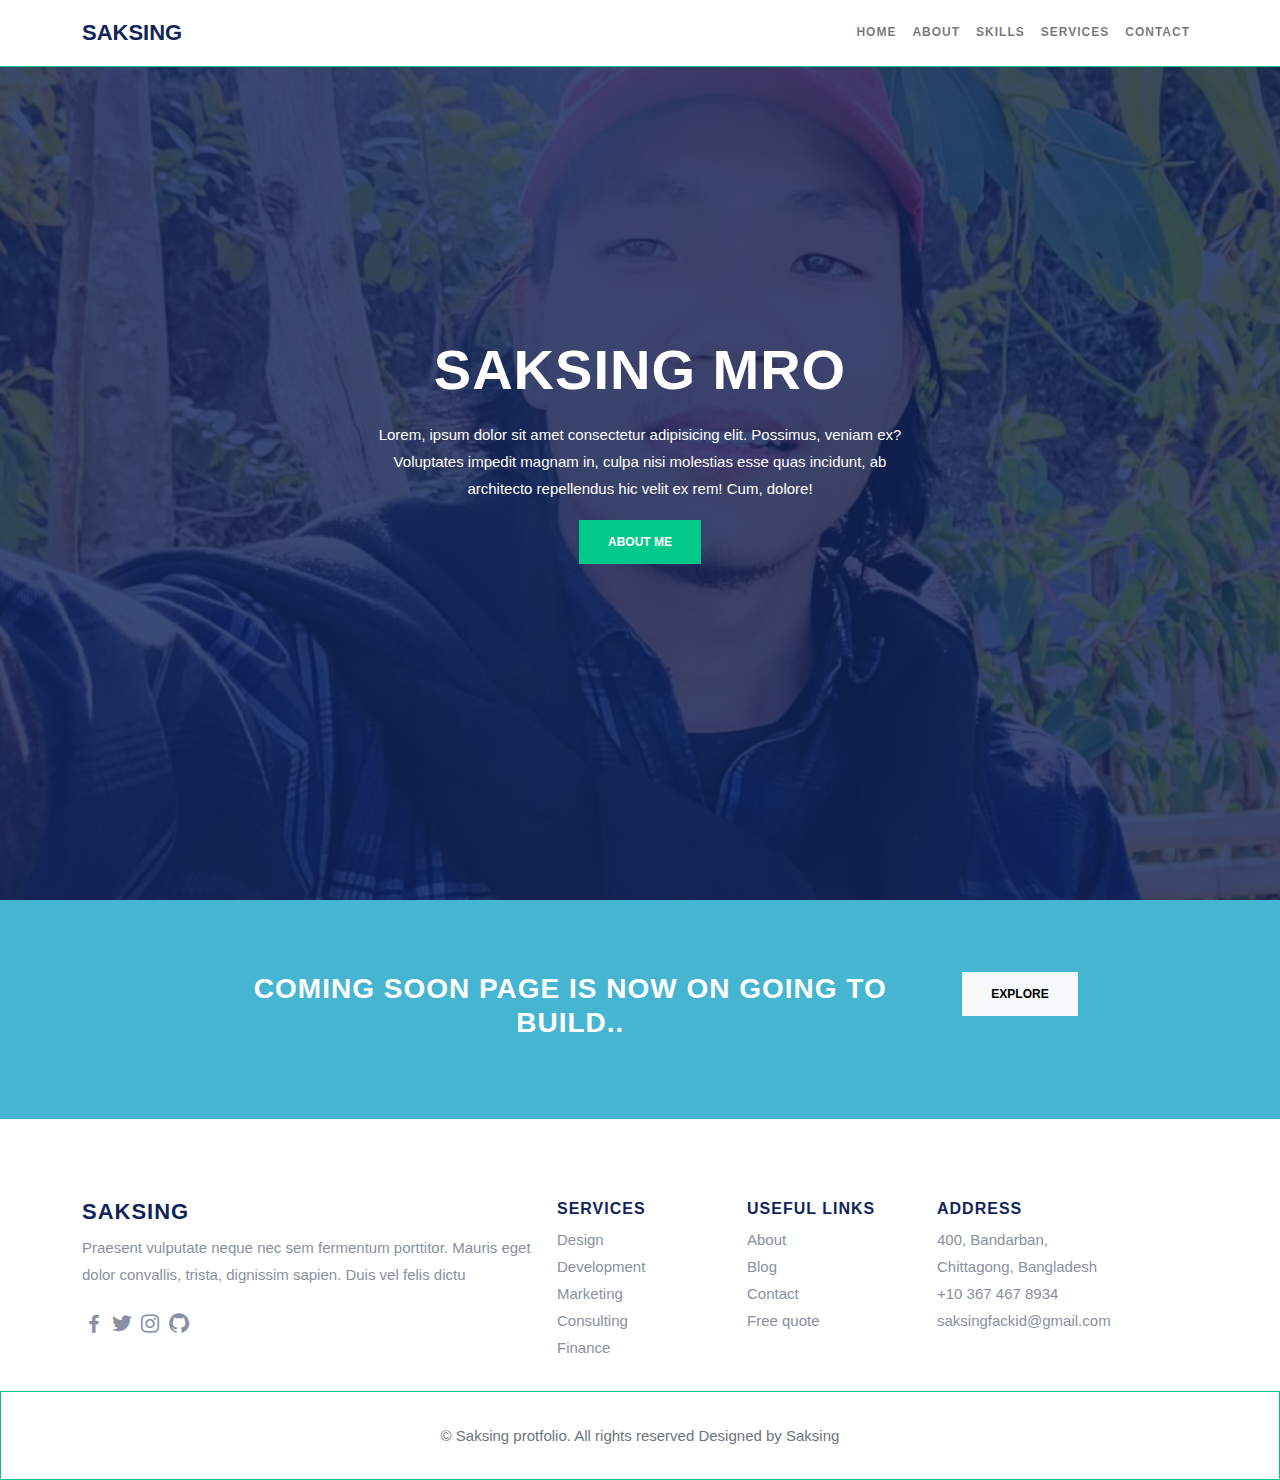
<file: index.html>
<!doctype html>
<html lang="en">
  <head>
    <meta charset="utf-8">
    <meta name="viewport" content="width=device-width, initial-scale=1">
    <!-- Bootstrap and CSS Link-->
    <link rel="stylesheet" href="css/bootstrap.min.css">
    <link rel="stylesheet" href="css/boxicons.min.css">
    <link rel="stylesheet" href="css/style.css">
    <title>Homepage</title>
  </head>
  <body data-bs-spy="scroll" data-bs-target=".navbar">
   <header>
      <nav class="navbar fixed-top navbar-expand-lg navbar-light bg-white">
         <div class="container">
           <a class="navbar-brand logo-text" href="#">Saksing</a>
           <button class="navbar-toggler" type="button" data-bs-toggle="collapse" data-bs-target="#navbarNav" aria-controls="navbarNav" aria-expanded="false" aria-label="Toggle navigation">
             <span class="navbar-toggler-icon"></span>
           </button>
           <div class="collapse navbar-collapse" id="navbarNav">
             <ul class="navbar-nav ms-auto">
   
               <li class="nav-item">
                 <a class="nav-link" href="index.html">Home</a>
               </li>
               <li class="nav-item">
                  <a class="nav-link" href="about.html">About</a>
                </li>
                <li class="nav-item">
                  <a class="nav-link" href="skill.html">Skills</a>
                </li>
                <li class="nav-item">
                  <a class="nav-link" href="service.html">Services</a>
                </li>
                <li class="nav-item">
                  <a class="nav-link" href="contact.html">Contact</a>
                </li>
             </ul>
           </div>
         </div>
       </nav>   
    </header>
    <main>
      <section id="home">
         <div class="container text-center">
            <div class="row justify-content-center">
               <div class="col-md-10">
                  <h1 class="text-white display-4">Saksing Mro</h1>
                  <p class="text-white">Lorem, ipsum dolor sit amet consectetur adipisicing elit. Possimus, veniam ex? Voluptates impedit magnam in, culpa nisi molestias esse quas incidunt, ab architecto repellendus hic velit ex rem! Cum, dolore!</p>
                  <a href="about.html" class="btn btn-brand">About Me</a>
               </div>
            </div>
         </div>
      </section>
      <section id="cta" class="py-5">
         <div class="container py-4">
            <div class="row justify-content-center">
               <div class="col-md-8">
                  <h3 class="text-white text-center">Coming Soon Page is now on going to build..</h3>
               </div>
               <div class="col-auto">
                  <a href="#" class="btn btn-light">Explore</a>
               </div>
            </div>
         </div>
      </section>
    </main>
   <footer>
      <div class="footer-top">
         <div class="container">
            <div class="row gy-5">
               <div class="col-md-5">
                  <h4 class="logo-text">Saksing</h4>
                  <p>Praesent vulputate neque nec sem fermentum porttitor. Mauris eget dolor convallis, trista, dignissim sapien. Duis vel felis dictu</p>
                  <div class="social-icons">
                     <a href="#"><i class="bx bxl-facebook"></i></a>
                     <a href="#"><i class="bx bxl-twitter"></i></a>
                     <a href="#"><i class="bx bxl-instagram"></i></a>
                     <a href="#"><i class="bx bxl-github"></i></a>
                  </div>
               </div>
               <div class="col-md-2">
                  <h5 class="title-sm">Services</h5>
                  <div class="footer-links">
                     <a href="#">Design</a>
                     <a href="#">Development</a>
                     <a href="#">Marketing</a>
                     <a href="#">Consulting</a>
					 <a href="#">Finance</a>
                  </div>
               </div>
               <div class="col-md-2">
                  <h5 class="title-sm">Useful Links</h5>
                  <div class="footer-links">
                     <a href="#">About</a>
                     <a href="#">Blog</a>
                     <a href="#">Contact</a>
					 <a href="#">Free quote</a>
                  </div>
               </div>
               <div class="col-md-2">
                  <h5 class="title-sm">Address</h5>
                  <div class="footer-links">
                     <a href="#">400, Bandarban, Chittagong, Bangladesh</a>
					 <a href="#">+10 367 467 8934</a>
					 <a href="#">saksingfackid@gmail.com</a>
                  </div>
               </div>
            </div>
         </div>
      </div>
   	<div class="footer-bottom">
         <div class="container">
           <div class="row justify-content-between gy-3">
             <div class="col-md-12">
               <p class="mb-0 text-center text-secondary">© Saksing protfolio. All rights reserved Designed by Saksing</p>
             </div>
           </div>
         </div>
      </div>
   </footer>
    <!--Bootstrap JavaScript Link-->
    <script src="js/bootstrap.bundle.min.js"></script>
    
  </body>
</html>
</file>
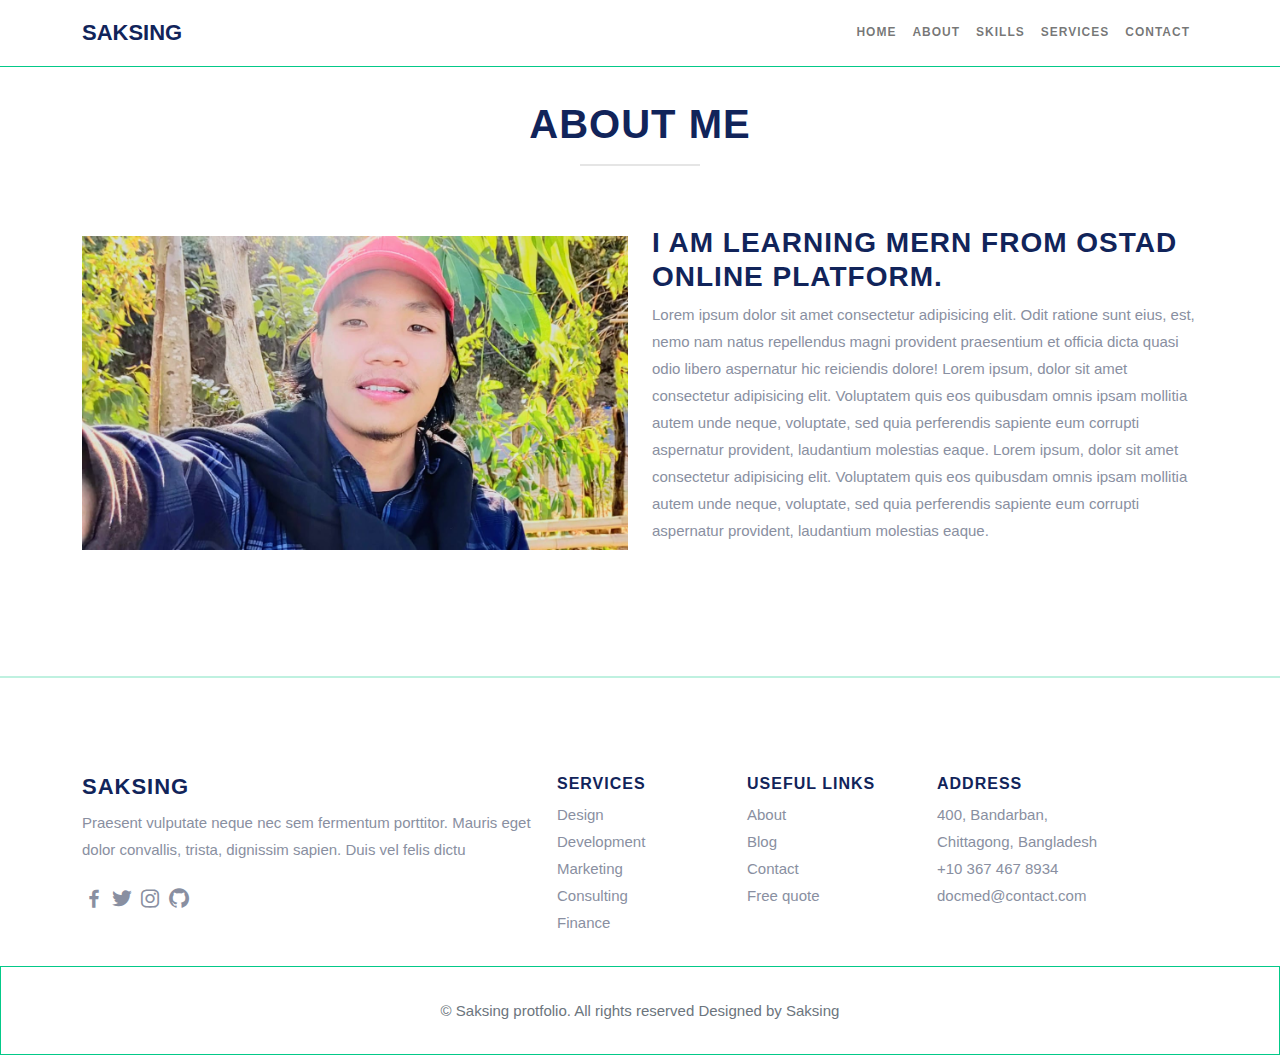
<file: about.html>
<!doctype html>
<html lang="en">
  <head>
    <meta charset="utf-8">
    <meta name="viewport" content="width=device-width, initial-scale=1">
    <!-- Bootstrap and CSS link-->
    <link rel="stylesheet" href="css/bootstrap.min.css">
    <link rel="stylesheet" href="css/boxicons.min.css">
    <link rel="stylesheet" href="css/style.css">
    <title>About me</title>
  </head>
  <body data-bs-spy="scroll" data-bs-target=".navbar">
	<header>
		<nav class="navbar fixed-top navbar-expand-lg navbar-light bg-white">
		   <div class="container">
			 <a class="navbar-brand logo-text" href="#">Saksing</a>
			 <button class="navbar-toggler" type="button" data-bs-toggle="collapse" data-bs-target="#navbarNav" aria-controls="navbarNav" aria-expanded="false" aria-label="Toggle navigation">
			   <span class="navbar-toggler-icon"></span>
			 </button>
			 <div class="collapse navbar-collapse" id="navbarNav">
			   <ul class="navbar-nav ms-auto">
	 
				 <li class="nav-item">
				   <a class="nav-link" href="index.html">Home</a>
				 </li>
				 <li class="nav-item">
					<a class="nav-link" href="about.html">About</a>
				  </li>
				  <li class="nav-item">
					<a class="nav-link" href="skill.html">Skills</a>
				  </li>
				  <li class="nav-item">
					<a class="nav-link" href="service.html">Services</a>
				  </li>
				  <li class="nav-item">
					<a class="nav-link" href="contact.html">Contact</a>
				  </li>
			   </ul>
			 </div>
		   </div>
		 </nav>   
	  </header>
	  <main>
		<section id="contact">
			<div class="container">
			   <div class="row align-items-center">
				  <div class="col-12 section-intro">
					  <h1>About Me</h1>
					  <div class="hline"></div>
				   </div>
				  <div class="col-lg-6">
					 <img src="img/saksing.jpeg" class="img-fluid" alt="">
				  </div>
				  <div class="col-lg-6 ">
					<h3>I am Learning MERN from Ostad Online Platform.</h3>
					<p>Lorem ipsum dolor sit amet consectetur adipisicing elit. Odit ratione sunt eius, est, nemo nam natus repellendus magni provident praesentium et officia dicta quasi odio libero aspernatur hic reiciendis dolore! Lorem ipsum, dolor sit amet consectetur adipisicing elit. Voluptatem quis eos quibusdam omnis ipsam mollitia autem unde neque, voluptate, sed quia perferendis sapiente eum corrupti aspernatur provident, laudantium molestias eaque. Lorem ipsum, dolor sit amet consectetur adipisicing elit. Voluptatem quis eos quibusdam omnis ipsam mollitia autem unde neque, voluptate, sed quia perferendis sapiente eum corrupti aspernatur provident, laudantium molestias eaque.</p>
				  </div>
			   </div>
			</div>
		 </section>
	  </main>
	<hr>
	 <footer>
		<div class="footer-top">
		   <div class="container">
			  <div class="row gy-5">
				 <div class="col-md-5">
					<h4 class="logo-text">Saksing</h4>
					<p>Praesent vulputate neque nec sem fermentum porttitor. Mauris eget dolor convallis, trista, dignissim sapien. Duis vel felis dictu</p>
					<div class="social-icons">
					   <a href="#"><i class="bx bxl-facebook"></i></a>
					   <a href="#"><i class="bx bxl-twitter"></i></a>
					   <a href="#"><i class="bx bxl-instagram"></i></a>
					   <a href="#"><i class="bx bxl-github"></i></a>
					</div>
				 </div>
				 <div class="col-md-2">
					<h5 class="title-sm">Services</h5>
					<div class="footer-links">
					   <a href="#">Design</a>
					   <a href="#">Development</a>
					   <a href="#">Marketing</a>
					   <a href="#">Consulting</a>
					   <a href="#">Finance</a>
					</div>
				 </div>
				 <div class="col-md-2">
					<h5 class="title-sm">Useful Links</h5>
					<div class="footer-links">
					   <a href="#">About</a>
					   <a href="#">Blog</a>
					   <a href="#">Contact</a>
					   <a href="#">Free quote</a>
					</div>
				 </div>
				 <div class="col-md-2">
					<h5 class="title-sm">Address</h5>
					<div class="footer-links">
					   <a href="#">400, Bandarban, Chittagong, Bangladesh</a>
					   <a href="#">+10 367 467 8934</a>
					   <a href="#">docmed@contact.com</a>
					</div>
				 </div>
			  </div>
		   </div>
		</div>
		<div class="footer-bottom">
			<div class="container">
			   <div class="row justify-content-between gy-3">
				  <div class="col-md-12">
					 <p class="mb-0 text-center text-secondary">© Saksing protfolio. All rights reserved Designed by Saksing</p>
				  </div>
			   </div>
			</div>
		 </div>
	 </footer>
    <!-- Bootstrap JavaScript Link -->
    <script src="js/bootstrap.bundle.min.js"></script>
  </body>
</html>
</file>
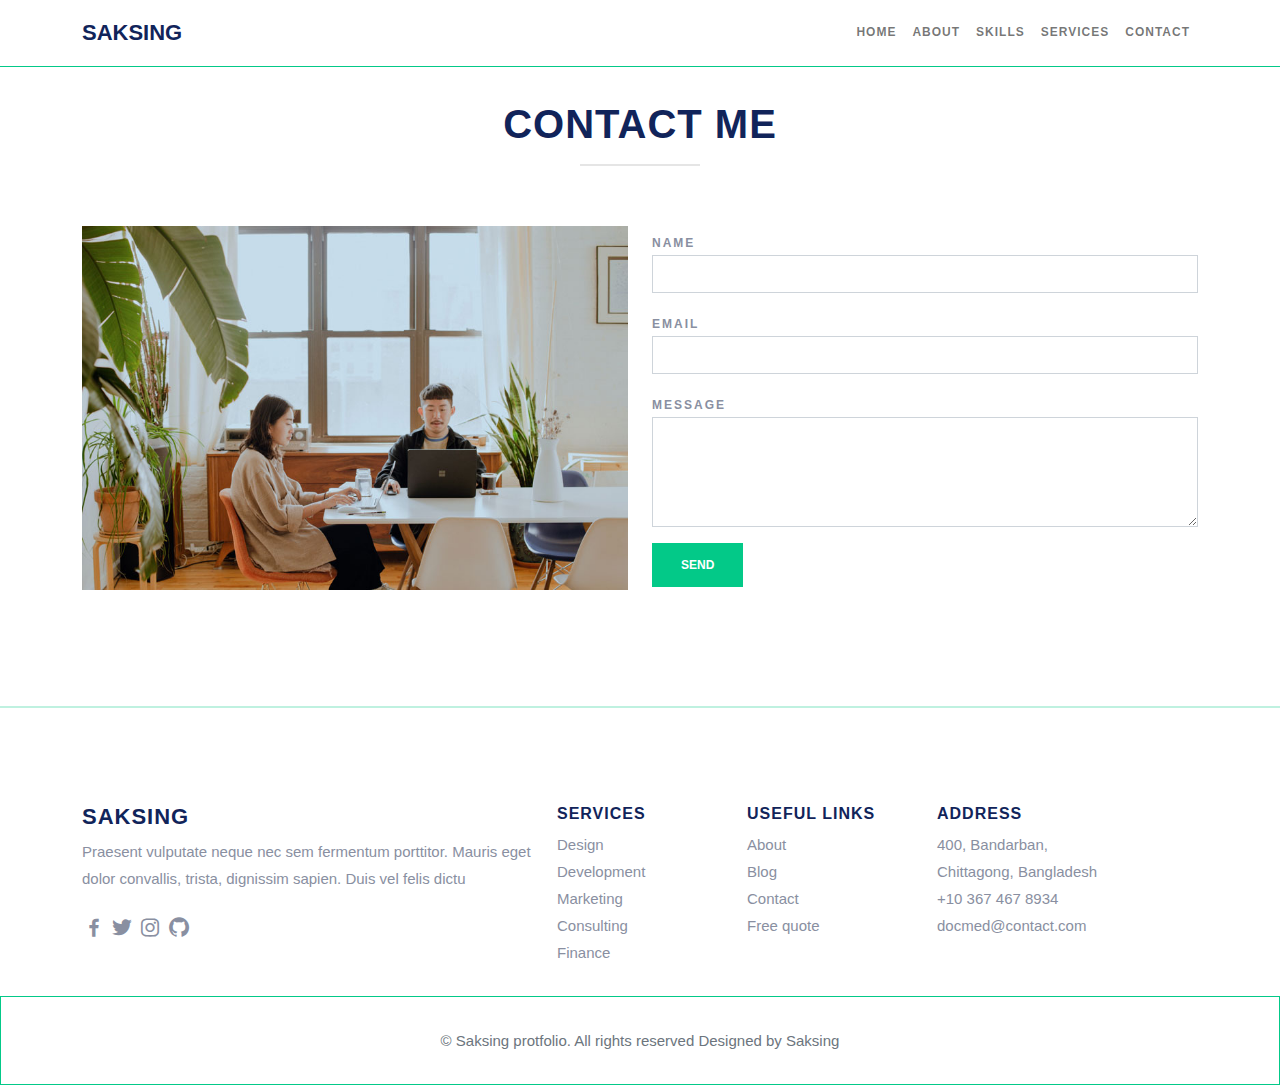
<file: contact.html>
<!doctype html>
<html lang="en">
  <head>
    <meta charset="utf-8">
    <meta name="viewport" content="width=device-width, initial-scale=1">
    <!-- Bootstrap and CSS Link-->
    <link rel="stylesheet" href="css/bootstrap.min.css">
    <link rel="stylesheet" href="css/boxicons.min.css">
    <link rel="stylesheet" href="css/style.css">
    <title>Contact me</title>
  </head>
  <body data-bs-spy="scroll" data-bs-target=".navbar">
	<header>
		<nav class="navbar fixed-top navbar-expand-lg navbar-light bg-white">
		   <div class="container">
			 <a class="navbar-brand logo-text" href="#">Saksing</a>
			 <button class="navbar-toggler" type="button" data-bs-toggle="collapse" data-bs-target="#navbarNav" aria-controls="navbarNav" aria-expanded="false" aria-label="Toggle navigation">
			   <span class="navbar-toggler-icon"></span>
			 </button>
			 <div class="collapse navbar-collapse" id="navbarNav">
			   <ul class="navbar-nav ms-auto">
	 
				 <li class="nav-item">
				   <a class="nav-link" href="index.html">Home</a>
				 </li>
				 <li class="nav-item">
					<a class="nav-link" href="about.html">About</a>
				  </li>
				  <li class="nav-item">
					<a class="nav-link" href="skill.html">Skills</a>
				  </li>
				  <li class="nav-item">
					<a class="nav-link" href="service.html">Services</a>
				  </li>
				  <li class="nav-item">
					<a class="nav-link" href="contact.html">Contact</a>
				  </li>
			   </ul>
			 </div>
		   </div>
		 </nav>   
	  </header>
	  <main>
		<section id="contact">
			<div class="container">
			   <div class="row align-items-center">
				  <div class="col-12 section-intro">
					  <h1>Contact Me</h1>
					  <div class="hline"></div>
				   </div>
				  <div class="col-lg-6">
					 <img src="img/img-3.jpg" alt="">
				  </div>
				  <div class="col-lg-6 ">
					 <form>
						<div class="mb-3">
						  <small>Name</small>
						  <input type="text" class="form-control" id="exampleInputEmail1" aria-describedby="emailHelp">
						</div>
						<div class="mb-3">
						   <small>Email</small>
						   <input type="email" class="form-control" id="exampleInputEmail1" aria-describedby="emailHelp">
						 </div>
						 <div class="mb-3">
						   <small>Message</small>
						   <textarea name="" id="" cols="30" rows="4" class="form-control"></textarea>
						 </div>
						<button type="submit" class="btn btn-brand">Send</button>
					  </form>
				  </div>
			   </div>
			</div>
		 </section>
	  </main>
   <hr>
   <footer>
	<div class="footer-top">
	   <div class="container">
		  <div class="row gy-5">
			 <div class="col-md-5">
				<h4 class="logo-text">Saksing</h4>
				<p>Praesent vulputate neque nec sem fermentum porttitor. Mauris eget dolor convallis, trista, dignissim sapien. Duis vel felis dictu</p>
				<div class="social-icons">
				   <a href="#"><i class="bx bxl-facebook"></i></a>
				   <a href="#"><i class="bx bxl-twitter"></i></a>
				   <a href="#"><i class="bx bxl-instagram"></i></a>
				   <a href="#"><i class="bx bxl-github"></i></a>
				</div>
			 </div>
			 <div class="col-md-2">
				<h5 class="title-sm">Services</h5>
				<div class="footer-links">
				   <a href="#">Design</a>
				   <a href="#">Development</a>
				   <a href="#">Marketing</a>
				   <a href="#">Consulting</a>
				   <a href="#">Finance</a>
				</div>
			 </div>
			 <div class="col-md-2">
				<h5 class="title-sm">Useful Links</h5>
				<div class="footer-links">
				   <a href="#">About</a>
				   <a href="#">Blog</a>
				   <a href="#">Contact</a>
				   <a href="#">Free quote</a>
				</div>
			 </div>
			 <div class="col-md-2">
				<h5 class="title-sm">Address</h5>
				<div class="footer-links">
				   <a href="#">400, Bandarban, Chittagong, Bangladesh</a>
				   <a href="#">+10 367 467 8934</a>
				   <a href="#">docmed@contact.com</a>
				</div>
			 </div>
		  </div>
	   </div>
	</div>
	<div class="footer-bottom">
	   <div class="container">
		  <div class="row justify-content-between gy-3">
			 <div class="col-md-12">
				<p class="mb-0 text-center text-secondary">© Saksing protfolio. All rights reserved Designed by Saksing</p>
			 </div>
		  </div>
	   </div>
	</div>
 </footer>
    <!-- Bootstrap JavaScript Link -->
    <script src="js/bootstrap.bundle.min.js"></script>
    
  </body>
</html>
</file>
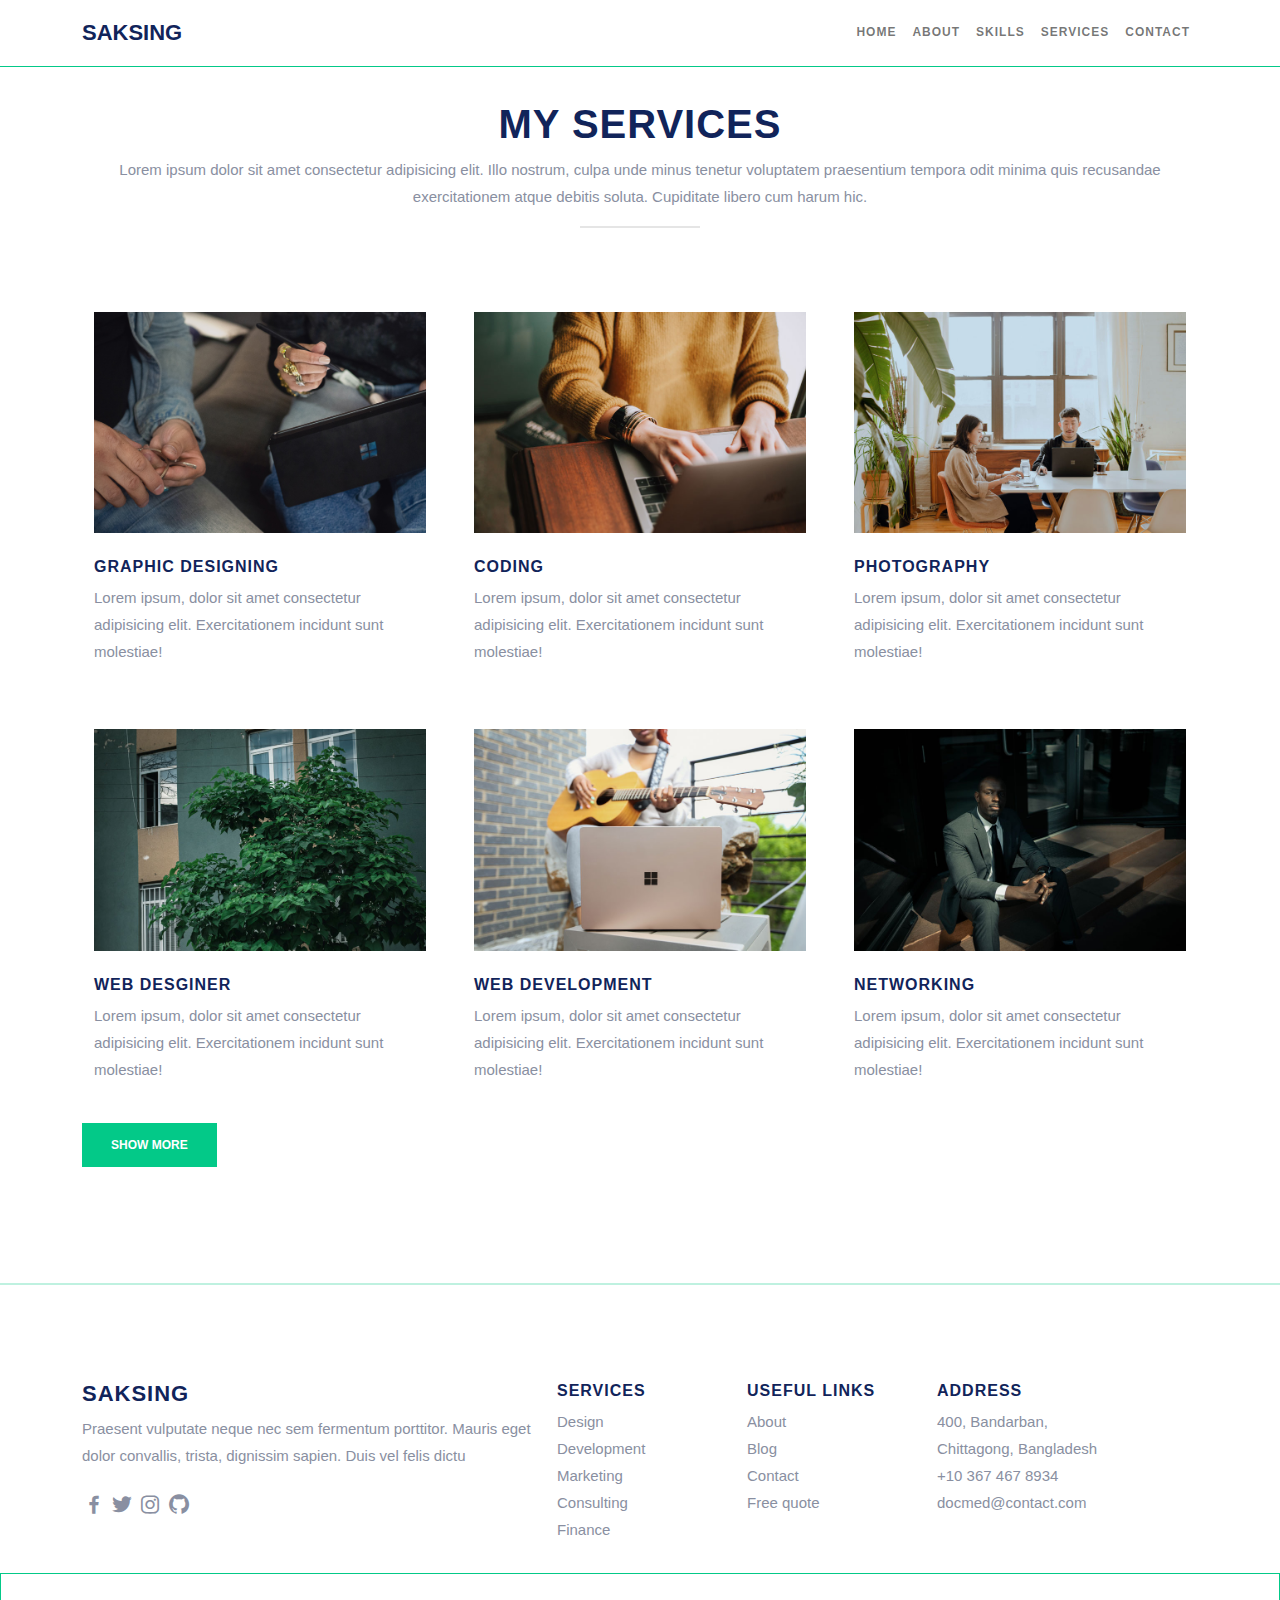
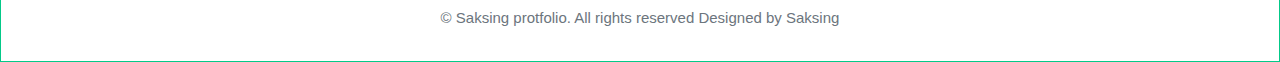
<file: service.html>
<!doctype html>
<html lang="en">
  <head>
    <meta charset="utf-8">
    <meta name="viewport" content="width=device-width, initial-scale=1">
    <!-- Bootstrap and CSS Link-->
    <link rel="stylesheet" href="css/bootstrap.min.css">
    <link rel="stylesheet" href="css/boxicons.min.css">
    <link rel="stylesheet" href="css/style.css">
    <title>Services</title>
  </head>
  <body data-bs-spy="scroll" data-bs-target=".navbar">
	<header>
		<nav class="navbar fixed-top navbar-expand-lg navbar-light bg-white">
		   <div class="container">
			 <a class="navbar-brand logo-text" href="#">Saksing</a>
			 <button class="navbar-toggler" type="button" data-bs-toggle="collapse" data-bs-target="#navbarNav" aria-controls="navbarNav" aria-expanded="false" aria-label="Toggle navigation">
			   <span class="navbar-toggler-icon"></span>
			 </button>
			 <div class="collapse navbar-collapse" id="navbarNav">
			   <ul class="navbar-nav ms-auto">
	 
				 <li class="nav-item">
				   <a class="nav-link" href="index.html">Home</a>
				 </li>
				 <li class="nav-item">
					<a class="nav-link" href="about.html">About</a>
				  </li>
				  <li class="nav-item">
					<a class="nav-link" href="skill.html">Skills</a>
				  </li>
				  <li class="nav-item">
					<a class="nav-link" href="service.html">Services</a>
				  </li>
				  <li class="nav-item">
					<a class="nav-link" href="contact.html">Contact</a>
				  </li>
			   </ul>
			 </div>
		   </div>
		 </nav>   
	  </header>
	  <main>
		<section id="services">
			<div class="container">
			   <div class="row">
				  <div class="col-12 section-intro">
					 <h1>My Services</h1>
					 <p>Lorem ipsum dolor sit amet consectetur adipisicing elit. Illo nostrum, culpa unde minus tenetur voluptatem praesentium tempora odit minima quis recusandae exercitationem atque debitis soluta. Cupiditate libero cum harum hic.</p>
					 <div class="hline"></div>
				  </div>
			   </div>
			   <div class="row">
				<div class="col-lg-4 col-sm-6 p-4">
					<img src="img/img-1.jpg" alt="">
					<h4 class="title-sm mt-4">Graphic Designing</h4>
					<p>Lorem ipsum, dolor sit amet consectetur adipisicing elit. Exercitationem incidunt sunt molestiae!</p>
				 </div>
				  <div class="col-lg-4 col-sm-6 p-4">
					<img src="img/img-2.jpg" alt="">
					<h4 class="title-sm mt-4">Coding</h4>
					<p>Lorem ipsum, dolor sit amet consectetur adipisicing elit. Exercitationem incidunt sunt molestiae!</p>
				 </div>
				  <div class="col-lg-4 col-sm-6 p-4">
					<img src="img/img-3.jpg" alt="">
					<h4 class="title-sm mt-4">Photography</h4>
					<p>Lorem ipsum, dolor sit amet consectetur adipisicing elit. Exercitationem incidunt sunt molestiae!</p>
				 </div>
				  <div class="col-lg-4 col-sm-6 p-4">
					<img src="img/img-4.jpg" alt="">
					<h4 class="title-sm mt-4">Web Desginer</h4>
					<p>Lorem ipsum, dolor sit amet consectetur adipisicing elit. Exercitationem incidunt sunt molestiae!</p>
				 </div>
				  <div class="col-lg-4 col-sm-6 p-4">
					<img src="img/img-5.jpg" alt="">
					<h4 class="title-sm mt-4">Web Development</h4>
					<p>Lorem ipsum, dolor sit amet consectetur adipisicing elit. Exercitationem incidunt sunt molestiae!</p>
				 </div>
				  <div class="col-lg-4 col-sm-6 p-4">
					 <img src="img/img-6.jpg" alt="">
					 <h4 class="title-sm mt-4">Networking</h4>
					 <p>Lorem ipsum, dolor sit amet consectetur adipisicing elit. Exercitationem incidunt sunt molestiae!</p>
				  </div>
			   </div>
			   <button class="btn btn-brand">Show More</button>
			</div>
		 </section>
	  </main>
	 <hr>
	 <footer>
		<div class="footer-top">
		   <div class="container">
			  <div class="row gy-5">
				 <div class="col-md-5">
					<h4 class="logo-text">Saksing</h4>
					<p>Praesent vulputate neque nec sem fermentum porttitor. Mauris eget dolor convallis, trista, dignissim sapien. Duis vel felis dictu</p>
					<div class="social-icons">
					   <a href="#"><i class="bx bxl-facebook"></i></a>
					   <a href="#"><i class="bx bxl-twitter"></i></a>
					   <a href="#"><i class="bx bxl-instagram"></i></a>
					   <a href="#"><i class="bx bxl-github"></i></a>
					</div>
				 </div>
				 <div class="col-md-2">
					<h5 class="title-sm">Services</h5>
					<div class="footer-links">
					   <a href="#">Design</a>
					   <a href="#">Development</a>
					   <a href="#">Marketing</a>
					   <a href="#">Consulting</a>
					   <a href="#">Finance</a>
					</div>
				 </div>
				 <div class="col-md-2">
					<h5 class="title-sm">Useful Links</h5>
					<div class="footer-links">
					   <a href="#">About</a>
					   <a href="#">Blog</a>
					   <a href="#">Contact</a>
					   <a href="#">Free quote</a>
					</div>
				 </div>
				 <div class="col-md-2">
					<h5 class="title-sm">Address</h5>
					<div class="footer-links">
					   <a href="#">400, Bandarban, Chittagong, Bangladesh</a>
					   <a href="#">+10 367 467 8934</a>
					   <a href="#">docmed@contact.com</a>
					</div>
				 </div>
			  </div>
		   </div>
		</div>
		<div class="footer-bottom">
			<div class="container">
			   <div class="row justify-content-between gy-3">
				  <div class="col-md-12">
					 <p class="mb-0 text-center text-secondary">© Saksing protfolio. All rights reserved Designed by Saksing</p>
				  </div>
			   </div>
			</div>
		 </div>
	 </footer>
     <!-- Bootstrap JavaScript Link -->
    <script src="js/bootstrap.bundle.min.js"></script>
    
  </body>
</html>
</file>
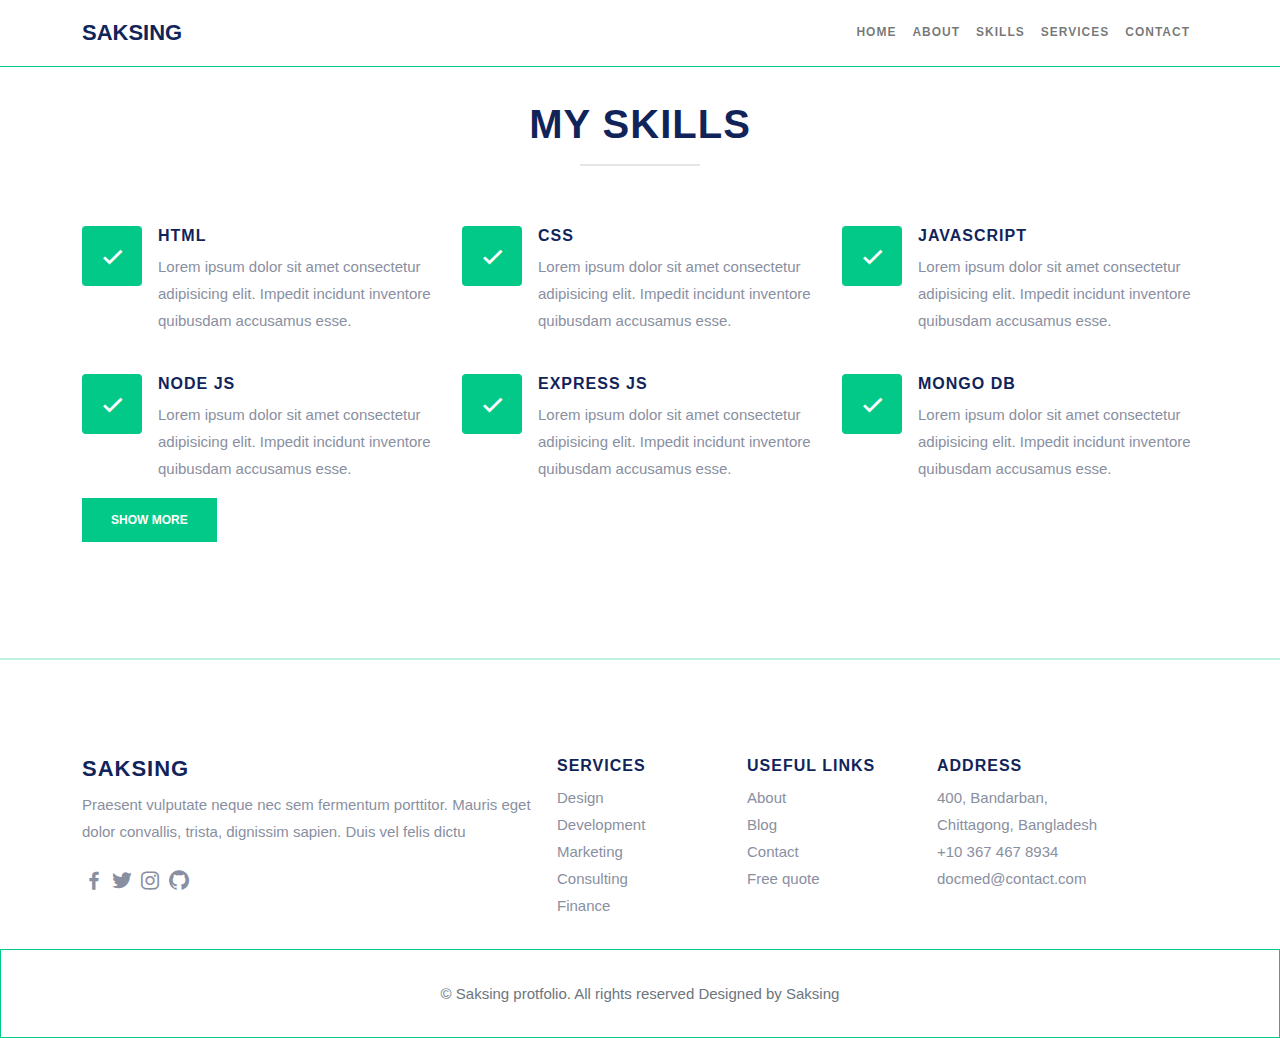
<file: skill.html>
<!doctype html>
<html lang="en">
  <head>
    <meta charset="utf-8">
    <meta name="viewport" content="width=device-width, initial-scale=1">
    <!-- Bootstrap and CSS Link-->
    <link rel="stylesheet" href="css/bootstrap.min.css">
    <link rel="stylesheet" href="css/boxicons.min.css">
    <link rel="stylesheet" href="css/style.css">
    <title>Skills</title>
  </head>
  <body data-bs-spy="scroll" data-bs-target=".navbar">
	<header>
		<nav class="navbar fixed-top navbar-expand-lg navbar-light bg-white">
		   <div class="container">
			 <a class="navbar-brand logo-text" href="#">Saksing</a>
			 <button class="navbar-toggler" type="button" data-bs-toggle="collapse" data-bs-target="#navbarNav" aria-controls="navbarNav" aria-expanded="false" aria-label="Toggle navigation">
			   <span class="navbar-toggler-icon"></span>
			 </button>
			 <div class="collapse navbar-collapse" id="navbarNav">
			   <ul class="navbar-nav ms-auto">
	 
				 <li class="nav-item">
				   <a class="nav-link" href="index.html">Home</a>
				 </li>
				 <li class="nav-item">
					<a class="nav-link" href="about.html">About</a>
				  </li>
				  <li class="nav-item">
					<a class="nav-link" href="skill.html">Skills</a>
				  </li>
				  <li class="nav-item">
					<a class="nav-link" href="service.html">Services</a>
				  </li>
				  <li class="nav-item">
					<a class="nav-link" href="contact.html">Contact</a>
				  </li>
			   </ul>
			 </div>
		   </div>
		 </nav>   
	  </header>

	<section id="features">
		<div class="container">
		   <div class="row">
			  <div class="col-12 section-intro">
				 <h1>My Skills</h1>
				 <div class="hline"></div>
			  </div>
		   </div>
		   <div class="row gy-4">
			  <div class="col-lg-4 col-sm-6 feature d-flex">
				 <div class="icon-box me-3">
					<i class="bx bx-check"></i>
				 </div>
				 <div>
					<h5 class="title-sm">HTML</h5>
					<p>Lorem ipsum dolor sit amet consectetur adipisicing elit. Impedit incidunt inventore quibusdam accusamus esse.</p>
				 </div>
			  </div>
			  <div class="col-lg-4 col-sm-6 feature d-flex">
				 <div class="icon-box me-3">
					<i class="bx bx-check"></i>
				 </div>
				 <div>
					<h5 class="title-sm">CSS</h5>
					<p>Lorem ipsum dolor sit amet consectetur adipisicing elit. Impedit incidunt inventore quibusdam accusamus esse.</p>
				 </div>
			  </div>
			  <div class="col-lg-4 col-sm-6 feature d-flex">
				 <div class="icon-box me-3">
					<i class="bx bx-check"></i>
				 </div>
				 <div>
					<h5 class="title-sm">JAVASCRIPT</h5>
					<p>Lorem ipsum dolor sit amet consectetur adipisicing elit. Impedit incidunt inventore quibusdam accusamus esse.</p>
				 </div>
			  </div>
			  <div class="col-lg-4 col-sm-6 feature d-flex">
				 <div class="icon-box me-3">
					<i class="bx bx-check"></i>
				 </div>
				 <div>
					<h5 class="title-sm">NODE JS</h5>
					<p>Lorem ipsum dolor sit amet consectetur adipisicing elit. Impedit incidunt inventore quibusdam accusamus esse.</p>
				 </div>
			  </div>
			  <div class="col-lg-4 col-sm-6 feature d-flex">
				 <div class="icon-box me-3">
					<i class="bx bx-check"></i>
				 </div>
				 <div>
					<h5 class="title-sm">EXPRESS JS</h5>
					<p>Lorem ipsum dolor sit amet consectetur adipisicing elit. Impedit incidunt inventore quibusdam accusamus esse.</p>
				 </div>
			  </div>
			  <div class="col-lg-4 col-sm-6 feature d-flex">
				 <div class="icon-box me-3">
					<i class="bx bx-check"></i>
				 </div>
				 <div>
					<h5 class="title-sm">MONGO DB</h5>
					<p>Lorem ipsum dolor sit amet consectetur adipisicing elit. Impedit incidunt inventore quibusdam accusamus esse.</p>
				 </div>
			  </div>
		   </div>
		   	<a href="#" class=" btn btn-brand justify-content-center mx-auto">Show More</a>
		</div>
	 </section>
	 <hr>
   <footer>
      <div class="footer-top">
         <div class="container">
            <div class="row gy-5">
               <div class="col-md-5">
                  <h4 class="logo-text">Saksing</h4>
                  <p>Praesent vulputate neque nec sem fermentum porttitor. Mauris eget dolor convallis, trista, dignissim sapien. Duis vel felis dictu</p>
                  <div class="social-icons">
                     <a href="#"><i class="bx bxl-facebook"></i></a>
                     <a href="#"><i class="bx bxl-twitter"></i></a>
                     <a href="#"><i class="bx bxl-instagram"></i></a>
                     <a href="#"><i class="bx bxl-github"></i></a>
                  </div>
               </div>
               <div class="col-md-2">
                  <h5 class="title-sm">Services</h5>
                  <div class="footer-links">
                     <a href="#">Design</a>
                     <a href="#">Development</a>
                     <a href="#">Marketing</a>
                     <a href="#">Consulting</a>
					 <a href="#">Finance</a>
                  </div>
               </div>
               <div class="col-md-2">
                  <h5 class="title-sm">Useful Links</h5>
                  <div class="footer-links">
                     <a href="#">About</a>
                     <a href="#">Blog</a>
                     <a href="#">Contact</a>
					 <a href="#">Free quote</a>
                  </div>
               </div>
               <div class="col-md-2">
                  <h5 class="title-sm">Address</h5>
                  <div class="footer-links">
                     <a href="#">400, Bandarban, Chittagong, Bangladesh</a>
					 <a href="#">+10 367 467 8934</a>
					 <a href="#">docmed@contact.com</a>
                  </div>
               </div>
            </div>
         </div>
      </div>
	  <div class="footer-bottom">
		<div class="container">
		   <div class="row justify-content-between gy-3">
			  <div class="col-md-12">
				 <p class="mb-0 text-center text-secondary">© Saksing protfolio. All rights reserved Designed by Saksing</p>
			  </div>
		   </div>
		</div>
	 </div>
   </footer>
 	<!-- Bootstrap JavaScript Link -->
    <script src="js/bootstrap.bundle.min.js"></script>
    
  </body>
</html>
</file>
<file: css/style.css>
@import url('https://fonts.googleapis.com/css2?family=Lato:ital,wght@0,400;0,700;1,400&display=swap');

body {
   line-height: 1.8;
   color: #898fa1;
   font-size: 15px;
   font-family: 'Open Sans', sans-serif;
}

h1,h2,h3,h4,h5,h6 {
   font-weight: 700;
   letter-spacing: 1px;
   text-transform: uppercase;
   color: #11245A;
}

.title-sm {
   font-size: 16px;
   letter-spacing: 1px;
}

a {
   font-weight: 700;
   transition: all 0.4s ease;
   text-decoration: none;
}

img {
   width: 100%;
}

small {
   font-size: 12px;
   letter-spacing: 2px;
   font-weight: 700;
   text-transform: uppercase;
}

section {
   padding-top: 100px;
   padding-bottom: 100px;
}

.navbar {
   border-bottom: 1px solid #03C988;
}

.logo-text {
   font-size: 22px;
   text-transform: uppercase;
   color: #11245A !important;
}
.navbar .nav-link {
   font-size: 12px;
   text-transform: uppercase;
   letter-spacing: 1px;
}

.navbar-light .navbar-nav .nav-link.active {
   color: #E93B81;
}

#home {
   background: linear-gradient(rgba(17, 36, 90, 0.8), rgba(17, 36, 90, 0.8)), url(../img/saksing.jpeg);
   min-height: 100vh;
   background-size: cover;
   background-position: center;
   background-attachment: fixed;
   display: flex;
   align-items: center;
}

#home h1 {
   font-weight: 700;
}

#home p {
   max-width: 550px;
   margin: 18px auto;
}

.btn {
   font-weight: 700;
   font-size: 12px;
   text-transform: uppercase;
   padding: 12px 28px;
   border-radius: 0;
}

.btn-brand {
   background-color: #03C988;
   color: #fff;
}

.btn-brand:hover {
   background-color: #03C988;
   color: #fff;
}

.section-intro {
   text-align: center;
   margin-bottom: 60px;
}

.section-intro .hline {
   width: 120px;
   height: 2px;
   background-color: rgba(0, 0, 0, 0.1);
   margin: 16px auto 0 auto;
}

.icon-box {
   width: 60px;
   height: 60px;
   background-color: #03C988;
   color: #fff;
   border-radius: 4px;
   display: flex;
   align-items: center;
   justify-content: center;
   font-size: 32px;
   flex: none;
}
form .form-control {
   border-radius: 0;
   color: #03C988;
}

form .form-control:focus {
   box-shadow: none;
   border-color: #03C988;
}

#cta {
   background-color: #46B5D1;
}
hr{
   border: 1px solid #03C988;
}

.footer-top {
   padding-top: 80px;
   padding-bottom: 30px;
}

.footer-bottom {
   padding-top: 30px;
   padding-bottom: 30px;
   border:1px solid #03C988;
}

footer .footer-links a,
footer .social-icons a {
   color: #898fa1;
}

footer .social-icons a {
   font-size: 24px;
}

footer .footer-links a {
   display: block;
   font-weight: 400;
}

footer .social-icons a:hover,
footer .footer-links a:hover {
   color: #03C988;
   ;
}
</file>
